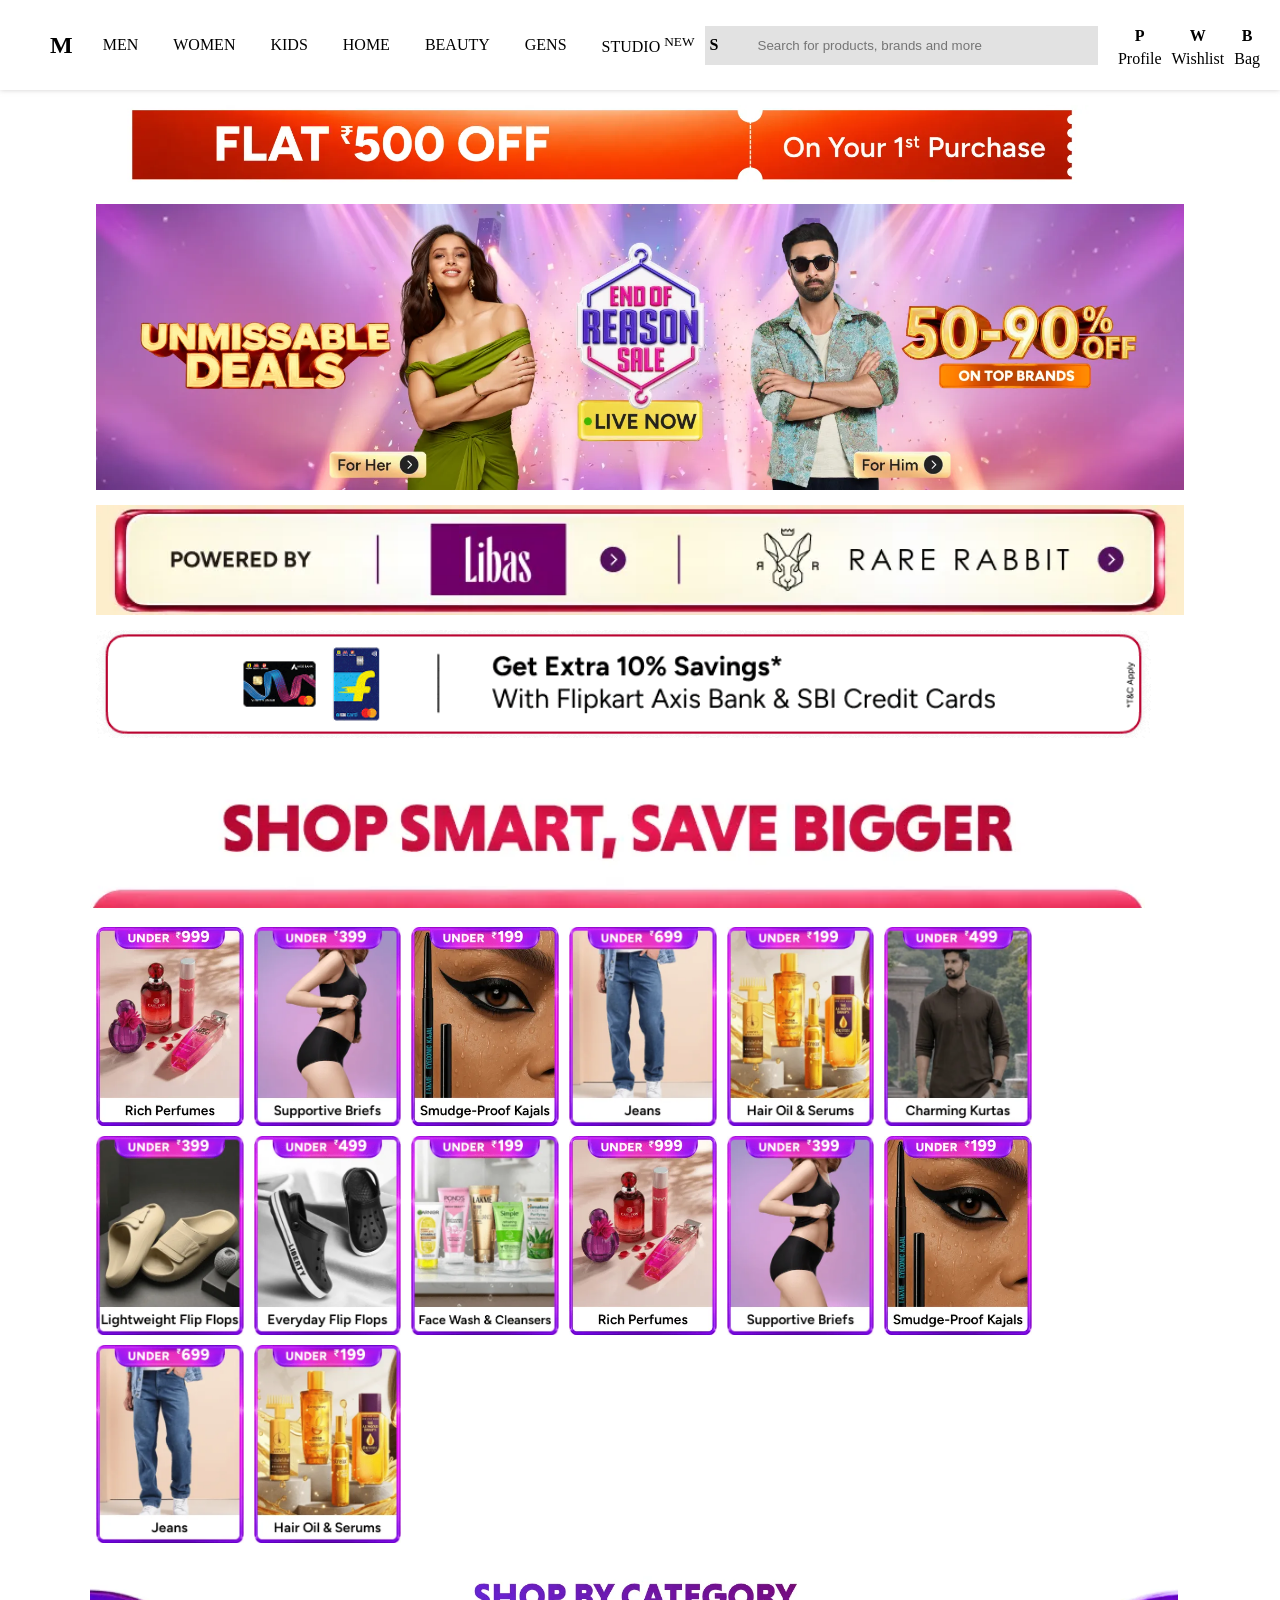
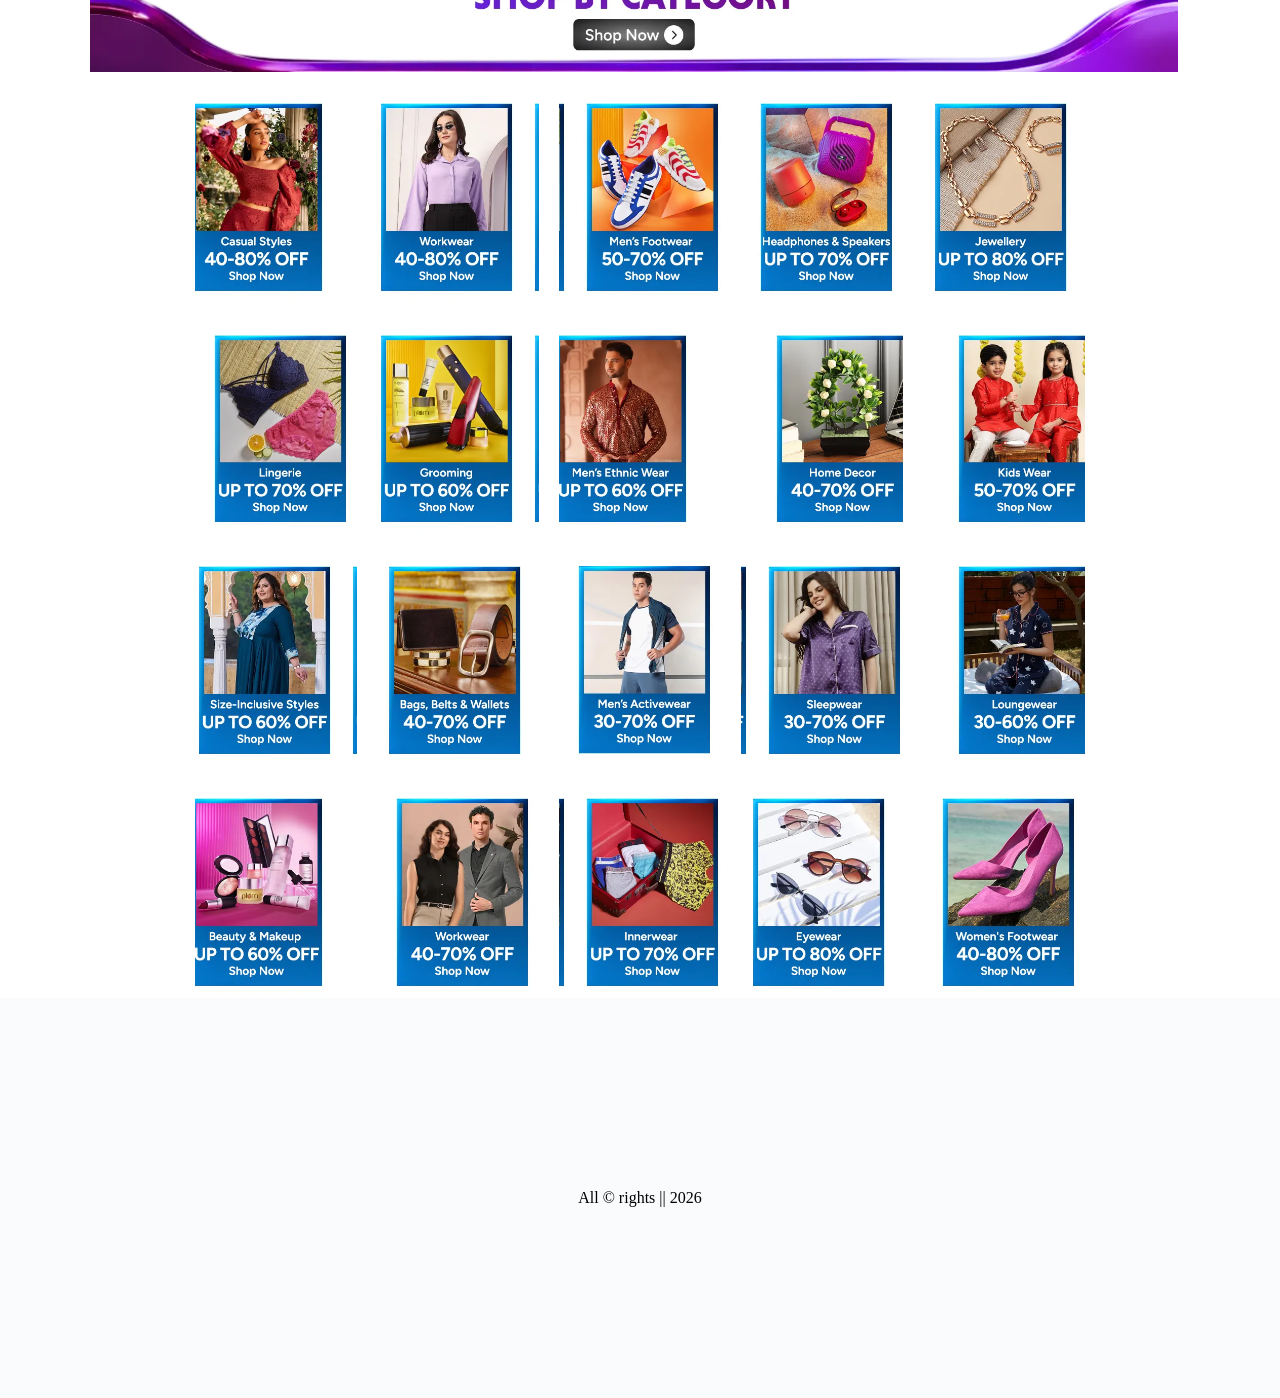
<file: myntra/index.html>
<!DOCTYPE html>
<html lang="en">
<head>
  <meta charset="UTF-8">
  <meta name="viewport" content="width=device-width, initial-scale=1.0">
  <link rel="icon" type="image/png" href="[data-uri]" sizes="64x64">
  <title>Online Shopping for Women, Men, Kids Fashion &amp; Lifestyle - Myntra</title>
  <link rel="stylesheet" href="styles.css">
</head>
<body>
  <header>
    <div class="logo">M</div>
    <nav>
      <ul>
        <li>MEN</li>
        <li>WOMEN</li>
        <li>KIDS</li>
        <li>HOME</li>
        <li>BEAUTY</li>
        <li>GENS</li>
        <li>STUDIO <sup>NEW</sup></li>
      </ul>
    </nav>
    <div class="search">
      <span>S</span>
      <input type="text" name="search" id="search" placeholder="Search for products, brands and more">
    </div>
    <div class="container">
      <div class="profile icon">
        <span>P</span>
        <span>Profile</span>
      </div>
      <div class="Wishlist icon">
        <span>W</span>
        <span>Wishlist</span>
      </div>
      <div class="bag icon">
        <span>B</span>
        <span>Bag</span>
      </div>
    </div>
  </header>
  <div class="false-header"></div>
  <main>
    <div class="hero">
      <img class="discount" src="./assets/discount/myntra_discount.webp" alt="discount">
      <div class="brand">
        <img class="her" src="./assets/brand/hero1.webp" alt="her">
        <img class="him" src="./assets/brand/hero2.webp" alt="him">
      </div>
      <div class="powered">
        <img src="./assets/powered/brand1.webp" alt="">
        <img src="./assets/powered/brand2.webp" alt="">
        <img src="./assets/powered/brand3.webp" alt="">
      </div>
      <div class="bank">
        <img src="./assets/bank/bank.gif" alt="">
      </div>
      <div class="shop">
        <img src="./assets/shop/shop.webp" alt="">
      </div>
      <div class="images">
        <img src="./assets/images/image1.webp" alt="image1">
        <img src="./assets/images/image2.webp" alt="image2">
        <img src="./assets/images/image3.webp" alt="image3">
        <img src="./assets/images/image4.webp" alt="image4">
        <img src="./assets/images/image5.webp" alt="image5">
        <img src="./assets/images/image6.webp" alt="image6">
        <img src="./assets/images/image7.webp" alt="image7">
        <img src="./assets/images/image8.webp" alt="image8">
        <img src="./assets/images/image9.webp" alt="image9">
        <img src="./assets/images/image1.webp" alt="image1">
        <img src="./assets/images/image2.webp" alt="image2">
        <img src="./assets/images/image3.webp" alt="image3">
        <img src="./assets/images/image4.webp" alt="image4">
        <img src="./assets/images/image5.webp" alt="image5">
      </div>
    </div>
    <img src="./assets/category/category.webp" alt="" class="category">
    <div class="cards">
      <img src="./assets/cards/card0.webp" alt="">
      <img src="./assets/cards/card1.webp" alt="">
      <img src="./assets/cards/card2.webp" alt="">
      <img src="./assets/cards/card3.webp" alt="">
      <img src="./assets/cards/card4.webp" alt="">
      <img src="./assets/cards/card5.webp" alt="">
      <img src="./assets/cards/card6.webp" alt="">
      <img src="./assets/cards/card7.webp" alt="">
      <img src="./assets/cards/card8.webp" alt="">
      <img src="./assets/cards/card9.webp" alt="">
      <img src="./assets/cards/card10.webp" alt="">
      <img src="./assets/cards/card11.webp" alt="">
      <img src="./assets/cards/card12.webp" alt="">
      <img src="./assets/cards/card13.webp" alt="">
      <img src="./assets/cards/card14.webp" alt="">
      <img src="./assets/cards/card15.webp" alt="">
      <img src="./assets/cards/card16.webp" alt="">
      <img src="./assets/cards/card17.webp" alt="">
      <!-- <img src="./assets/cards/card18.webp" alt=""> -->
      <img src="./assets/cards/card19.webp" alt="">
      <img src="./assets/cards/card20.webp" alt="">
    </div>
  </main>
  <footer>All &copy; rights || 2026</footer>
</body>
</html>
</file>
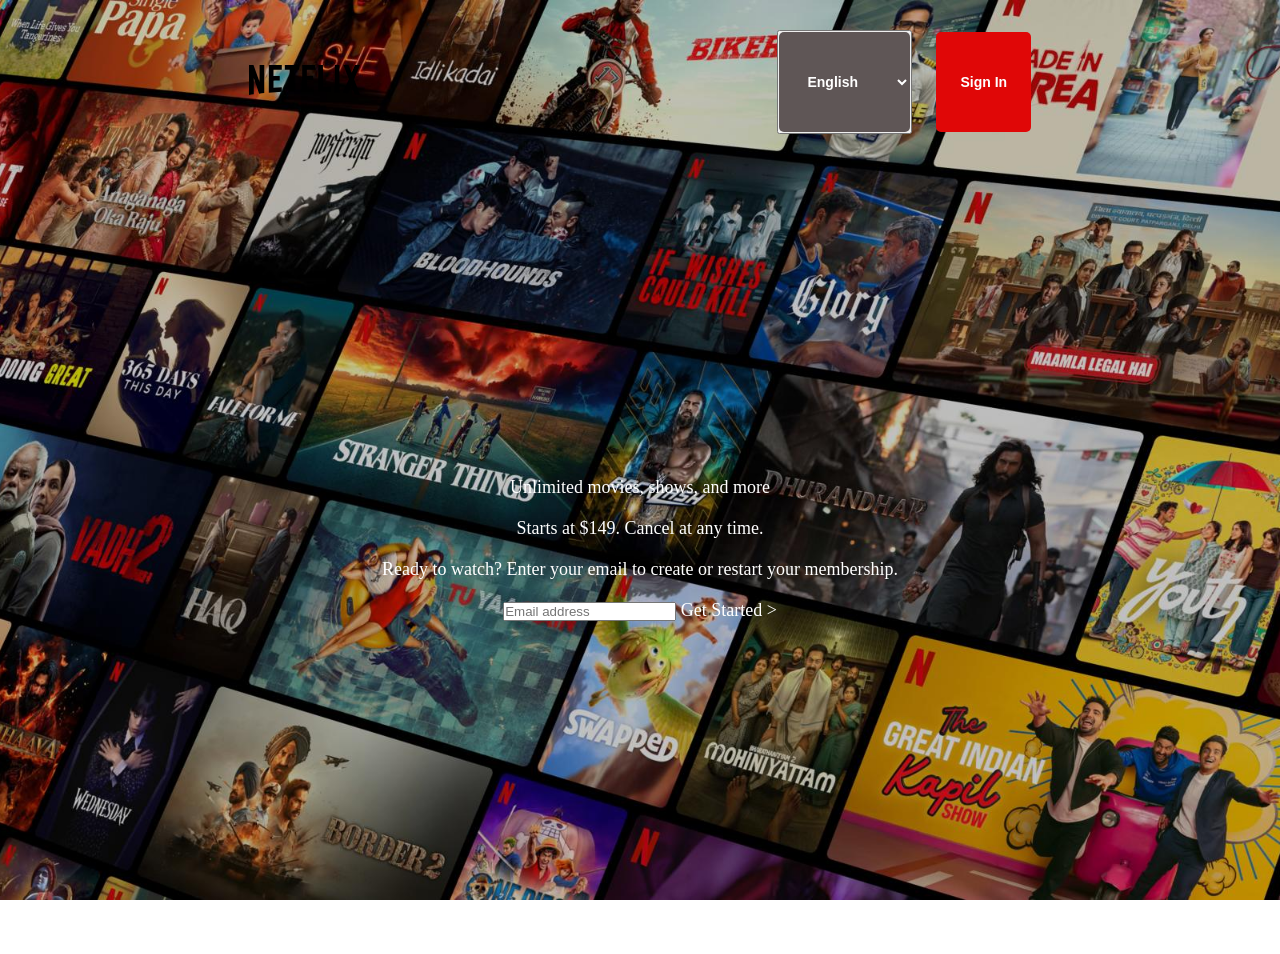
<file: NETFLIX/index.html>
<!DOCTYPE html>
<html lang="en">
<head>
  <meta charset="UTF-8">
  <meta name="viewport" content="width=device-width, initial-scale=1.0">
  <title>Netflix India – Watch Shows Online, Watch Movies Online</title>
  <link rel="shortcut icon" href="./assets/icon/netflix.ico">
  <link rel="stylesheet" href="styles.css">
</head>
<body>
  <header>
    <img src="./assets/banner/banner.jpg" alt="banner">
    <nav>
      <div class="logo">
        <svg viewBox="0 0 111 30" version="1.1" xmlns="http://www.w3.org/2000/svg" xmlns:xlink="http://www.w3.org/1999/xlink" aria-hidden="true" role="img"><g><path d="M105.06233,14.2806261 L110.999156,30 C109.249227,29.7497422 107.500234,29.4366857 105.718437,29.1554972 L102.374168,20.4686475 L98.9371075,28.4375293 C97.2499766,28.1563408 95.5928391,28.061674 93.9057081,27.8432843 L99.9372012,14.0931671 L94.4680851,-5.68434189e-14 L99.5313525,-5.68434189e-14 L102.593495,7.87421502 L105.874965,-5.68434189e-14 L110.999156,-5.68434189e-14 L105.06233,14.2806261 Z M90.4686475,-5.68434189e-14 L85.8749649,-5.68434189e-14 L85.8749649,27.2499766 C87.3746368,27.3437061 88.9371075,27.4055675 90.4686475,27.5930265 L90.4686475,-5.68434189e-14 Z M81.9055207,26.93692 C77.7186241,26.6557316 73.5307901,26.4064111 69.250164,26.3117443 L69.250164,-5.68434189e-14 L73.9366389,-5.68434189e-14 L73.9366389,21.8745899 C76.6248008,21.9373887 79.3120255,22.1557784 81.9055207,22.2804387 L81.9055207,26.93692 Z M64.2496954,10.6561065 L64.2496954,15.3435186 L57.8442216,15.3435186 L57.8442216,25.9996251 L53.2186709,25.9996251 L53.2186709,-5.68434189e-14 L66.3436123,-5.68434189e-14 L66.3436123,4.68741213 L57.8442216,4.68741213 L57.8442216,10.6561065 L64.2496954,10.6561065 Z M45.3435186,4.68741213 L45.3435186,26.2498828 C43.7810479,26.2498828 42.1876465,26.2498828 40.6561065,26.3117443 L40.6561065,4.68741213 L35.8121661,4.68741213 L35.8121661,-5.68434189e-14 L50.2183897,-5.68434189e-14 L50.2183897,4.68741213 L45.3435186,4.68741213 Z M30.749836,15.5928391 C28.687787,15.5928391 26.2498828,15.5928391 24.4999531,15.6875059 L24.4999531,22.6562939 C27.2499766,22.4678976 30,22.2495079 32.7809542,22.1557784 L32.7809542,26.6557316 L19.812541,27.6876933 L19.812541,-5.68434189e-14 L32.7809542,-5.68434189e-14 L32.7809542,4.68741213 L24.4999531,4.68741213 L24.4999531,10.9991564 C26.3126816,10.9991564 29.0936358,10.9054269 30.749836,10.9054269 L30.749836,15.5928391 Z M4.78114163,12.9684132 L4.78114163,29.3429562 C3.09401069,29.5313525 1.59340144,29.7497422 0,30 L0,-5.68434189e-14 L4.4690224,-5.68434189e-14 L10.562377,17.0315868 L10.562377,-5.68434189e-14 L15.2497891,-5.68434189e-14 L15.2497891,28.061674 C13.5935889,28.3437998 11.906458,28.4375293 10.1246602,28.6868498 L4.78114163,12.9684132 Z"></path></g></svg>
      </div>
      <div class="btns">
        <button class="lang">
            <select name="lang" id="lang">
              <option value="English">English</option>
              <option value="Hindi">Hindi</option>
              <option value="Chainses">Chainese</option>
              <option value="Bangali">Bangali</option>
              <!-- <option value="Fashion">Fashion</option>
              <option value="Books">Books</option>
              <option value="Baby">Baby</option>
              <option value="Sports">Sports</option>
              <option value="Toys">Toys</option> -->
            </select>
        </button>
        <button class="signIn">Sign In</button>
      </div>
    </nav>
  </header>

  <main>
    <div class="content">
      <span>Unlimited movies, shows, and more</span>
      <span>Starts at $149. Cancel at any time.</span>
      <span>Ready to watch? Enter your email to create or restart your membership.</span>
      <div class="email-btn">
        <input type="email" name="email" id="email" placeholder="Email address">
          <span>Get Started</span>
          <span>></span>
      </div>
    </div>
  </main>
</body>
</html>
</file>
<file: myntra/styles.css>
* {
  padding: 0;
  margin: 0;
  box-sizing: border-box;
}

header {
  width: 100%;
  height: 10vh;
  align-items: center;
  display: flex;
  padding: 10px 20px;
  justify-content: center;
  position: fixed;
  top: 0;
  left: 0;
  box-shadow: 0px 0px 5px rgba(179, 174, 174, 0.6);
  background-color: #fff;
}

header .logo {
  margin: 30px;
  font-size: 24px;
  font-weight: 900;
}

header nav ul {
  display: flex;
  justify-content: center;
  align-items: center;
  gap: 35px;
}

ul li {
  list-style: none;
}

ul li:hover {
  text-decoration: underline;
}

header .search {
  margin: 5px 10px;
  flex: 1;
  background-color: rgb(226, 226, 226);
}

.search span {
   margin: 5px;
  font-size: 16px;
  font-weight: 900;
}

.search input {
  width: 90%;
  padding: 12px 30px;
  outline: none;
  border: none;
  background-color: rgb(226, 226, 226);
}

header .container {
  display: flex;
}

.container .icon {
  display: flex;
  flex-direction: column;
  margin-left: 10px;
  align-items: center;
}

.icon span:first-child {
  margin: 5px;
  font-size: 16px;
  font-weight: 900;
}

.false-header {
  height: 10vh;
  width: 100%;
}

.hero .discount {
  width: 80%;
  margin: 15px 7%;
}

.hero .brand {
  display: flex;
  width: 85%;
  margin: auto;
}

.brand .her {
  width: 50%;
}

.brand .him {
  width: 50%;
}

.hero .powered {
  display: flex;
  width: 85%;
  margin: 15px auto;
}

.powered img {
  width: calc(100%/3);
}

.hero .bank {
  width: 85%;
  margin: auto;
}

.bank img {
  width: 97%;
  margin: auto;
}

.hero .shop {
  width: 85%;
  margin: 15px 7%;
}

.shop img {
 width: 97%;
  margin: auto;
}

.hero .images {
  width: 85%;
  display: flex;
  align-items: center;
  justify-content: flex-start;
  flex-wrap: wrap;
  margin: auto;
  gap: 10px;
}

.images img {
  width: calc(95%/7);
}

.category {
  width: 85%;
  margin: 15px 7%;
}

.cards {
  width: 80%;
  display: flex;
  justify-content: center;
  align-items: center;
  margin: auto;
  flex-wrap: wrap;
  gap: 20px;
}

.cards img {
  width: calc(95%/6);
}

footer {
  height: 400px;
  display: flex;
  justify-content: center;
  align-items: center;
  background-color: #fafbfc;
}

@media (max-width: 1200px) {
  header nav {
    display: none;
  }
}
</file>
<file: NETFLIX/styles.css>
* {
  margin: 0;
  padding: 0;
  box-sizing: border-box;
}

header img {
  width: 100%;
  height: 100%;
  object-fit: cover;
  object-position: center;
  position: absolute;
}

nav {
  display: flex;
  justify-content: space-around;
  padding: 20px 40px;
  align-items: center;
  position: relative;
  top: 10px;
  width: 100%;
}

nav .logo svg{
  height: 30px;
  background-color: transparent;
  color: red;
}

.lang select {
  font-size: 14px;
  font-weight: bold;
  border-radius: 5px;
  height: 100px;
  padding: 8px 24px;
  color: white;
  background-color: rgb(95, 86, 86);
  border: none;
  border-radius: 5px;
}

.btns .signIn {
  font-size: 14px;
  font-weight: bold;
  border-radius: 5px;
  height: 100px;
  padding: 8px 24px;
  background-color: rgb(224, 7, 7);
  color: white;
  margin-left: 20px;
  border: none;
}





main .content {
  height: 90vh;
 display: flex;
 flex-direction: column;
 justify-content: center;
 align-items: center;
 position: relative;
 font-size: 18px;
 color: white;
 padding: 20px;
 gap: 20px;
}
</file>
